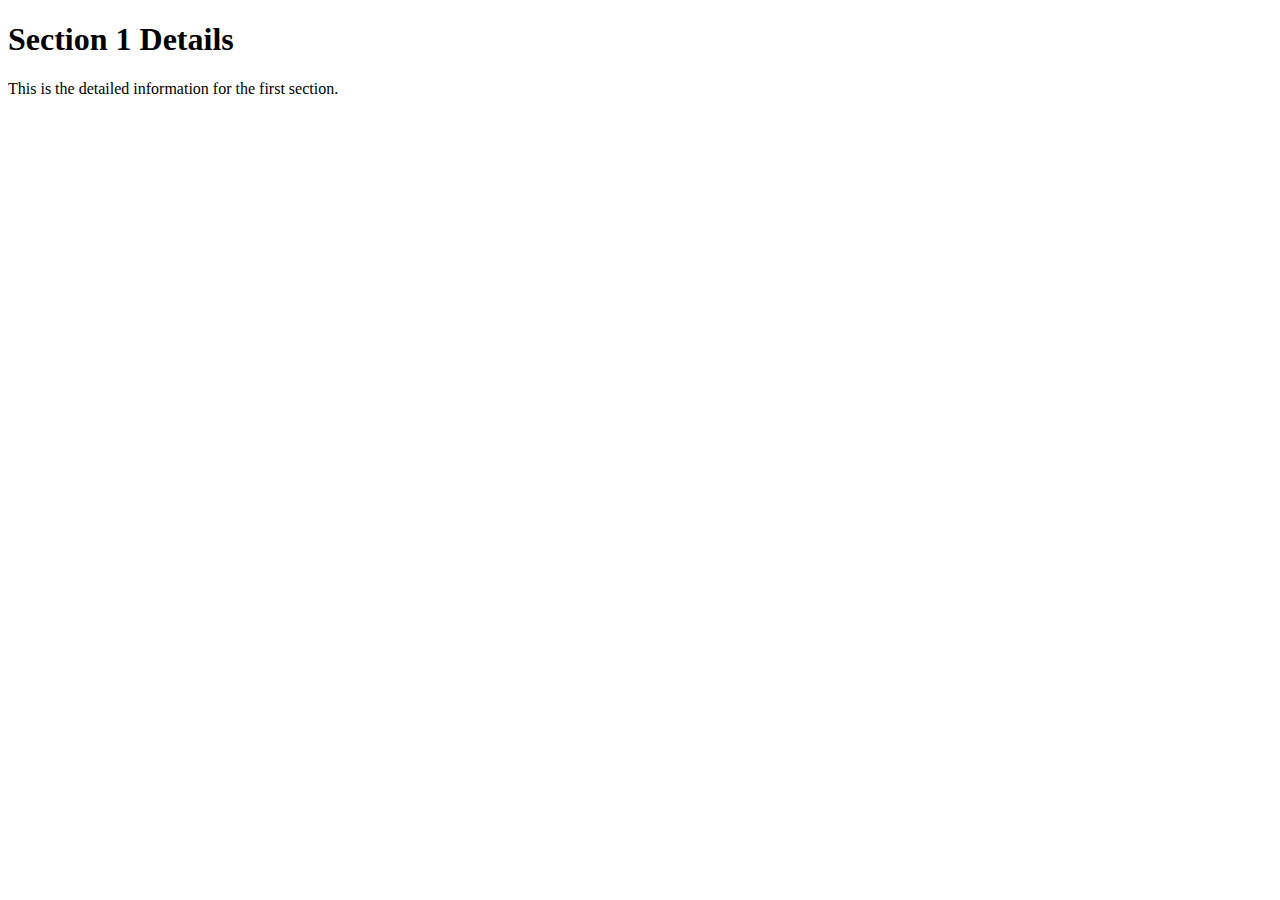
<file: details1.html>
<!DOCTYPE html>
<html lang="en">
<head>
    <meta charset="UTF-8">
    <meta http-equiv="X-UA-Compatible" content="IE=edge">
    <meta name="viewport" content="width=device-width, initial-scale=1.0">
    <title>Stock Prediction Tool</title>
</head>
<body>
    <h1>Section 1 Details</h1>
    <p>This is the detailed information for the first section.</p>
    <!-- Add more content as needed -->
</body>
</html>
</file>
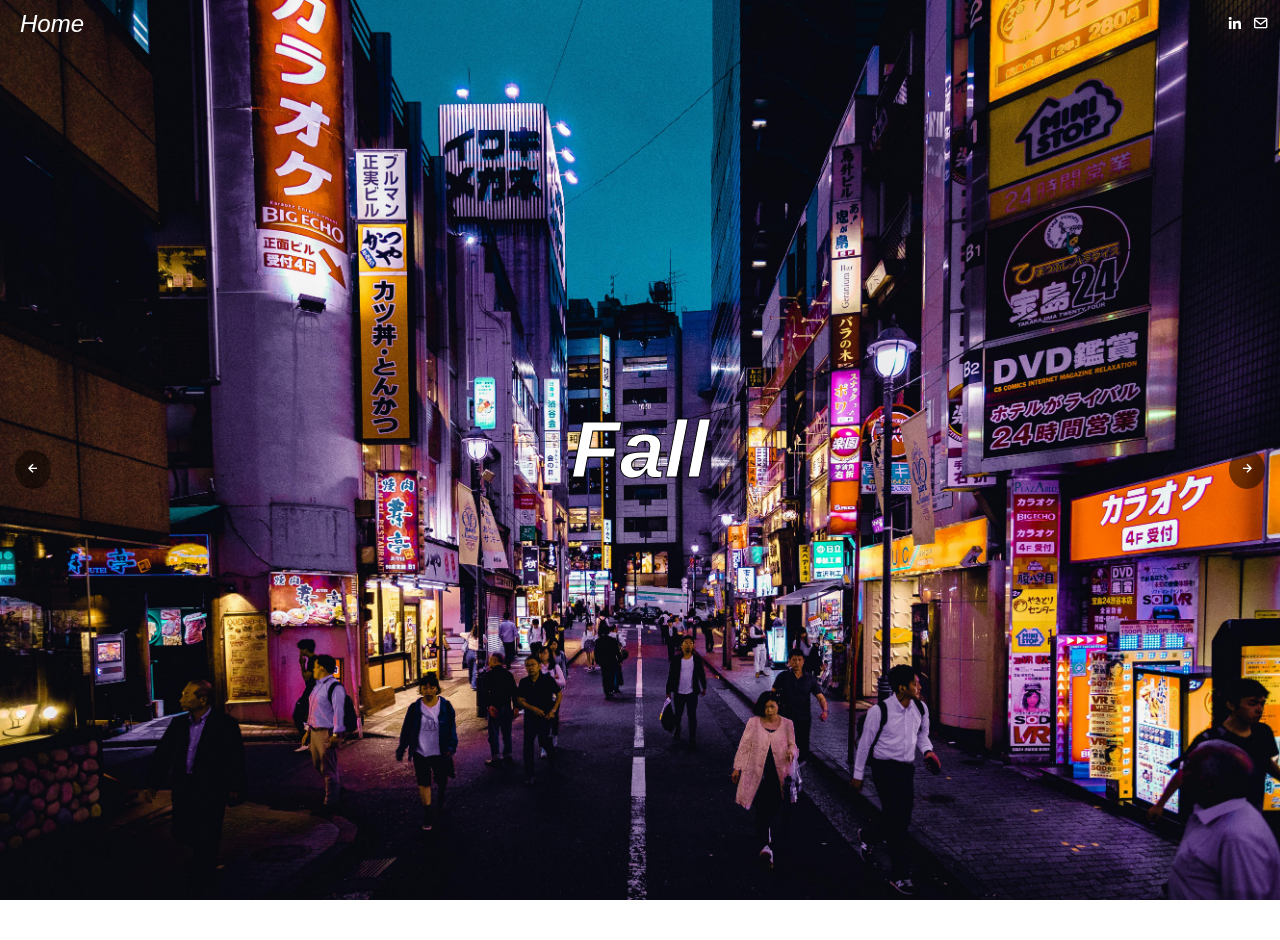
<file: nienie.html>
<!DOCTYPE html>
<html lang="en">
<head>
    <meta charset="UTF-8">
    <meta name="viewport" content="width=device-width, initial-scale=1.0">
    <title>Unreal Engine Horror Game | Kyle Baptiste</title>
    <link href="https://unpkg.com/boxicons@2.1.4/css/boxicons.min.css" rel="stylesheet">
    <style>
        body {
            margin: 0;
            font-family: Arial, sans-serif;
            overflow: hidden;
        }

        .banner {
            position: relative;
            height: 100vh;
            display: flex;
            justify-content: center;
            align-items: center;
            background: url('./images/yapan.jpg') no-repeat center center/cover;
        }

        .banner .text {
            position: absolute;
            font-size: 5rem;
            color: white;
            font-weight: bold;
            transition: filter 0.5s ease;
            z-index: 1;
            -webkit-text-stroke: 1px black;
            font-style: italic;
        }

        .banner:hover .text {
            filter: blur(5px);
        }

        .banner .overlay {
            position: absolute;
            top: 0;
            left: 0;
            width: 100%;
            height: 100%;
            background: rgba(0, 0, 0, 0.7);
            opacity: 0;
            transition: opacity 0.5s ease;
            display: flex;
            justify-content: center;
            align-items: center;
            flex-direction: column;
            color: white;
            text-align: center;
            padding: 20px;
            z-index: 2;
        }

        .banner:hover .overlay {
            opacity: 1;
        }

        .overlay h2 {
            font-size: 2.5rem;
            margin: 0;
        }

        .overlay p {
            margin: 15px 0;
            font-size: 1.2rem;
        }

        .overlay ul {
            text-align: left;
            padding: 0;
            list-style: none;
        }

        .overlay ul li {
            margin: 5px 0;
        }

        .navigation {
            position: absolute;
            top: 50%;
            width: 100%;
            display: flex;
            justify-content: space-between;
            z-index: 3;
        }

        .navigation span {
            cursor: pointer;
            background: rgba(0, 0, 0, 0.5);
            color: white;
            padding: 10px;
            border-radius: 50%;
            margin: 0 15px;
            transition: background 0.3s ease;
        }

        .navigation span:hover {
            background: rgba(0, 0, 0, 0.8);
        }

        .header {
            position: absolute;
            top: 0;
            left: 0;
            width: 100%;
            display: flex;
            justify-content: space-between;
            align-items: center;
            padding: 10px 20px;
            z-index: 4;
        }

        .header .logo {
            font-size: 1.5rem;
            color: white;
            text-decoration: none;
            font-style: italic;
        }

        .header .social-media {
            display: flex;
            gap: 10px;
            margin-right: 31px;
        }

        .header .social-media a {
            color: white;
            text-decoration: none;
        }
    </style>
</head>
<body>
    <header class="header">
        <a href="index.html" class="logo">Home</a>
        <div class="social-media">
            <a href="https://www.linkedin.com/in/kyle-baptiste/">
                <i class="bx bxl-linkedin"></i>
            </a>
            <a href="mailto:kylelbaptiste@gmail.com">
                <i class="bx bx-envelope"></i>
            </a>
        </div>
    </header>

    <section class="banner">
        <div class="text">Fall</div>
        <div class="overlay">
            <h2>Unreal Engine Open World Game</h2>
            <p>Game Development Project: 2024 </p>
            <iframe width="560" height="315" src="https://www.youtube.com/embed/rwowUqXCglo?si=a1BTV9ZaxfCXJhEy" frameborder="0" allowfullscreen></iframe>
            <h2>Project Overview</h2>
            <p>This project focuses on third person movement, and animations. When the user turns their view, the players head also reacts to their vision. 
                The user also has a firing and holster animation.</p>
            <h2>Key Development Aspects</h2>
            <ul>
                <li>Blocking out levels with design for starting arena and setup player spawns.</li>
                <li>This specific demo focuses on creating interactable items, and a floating widget system to guide the player.</li>
                <li>Development also includes creating a toggleable flashlight  with working sound for the player to interact with.</li>
            </ul>
        </div>
        <div class="navigation">
            <span class="prev-btn" onclick="navigateTo('futureprojpage.html')"><i class="bx bx-left-arrow-alt"></i></span>
            <span class="next-btn" onclick="navigateTo('index.html')"><i class="bx bx-right-arrow-alt"></i></span>
        </div>
    </section>

    <script>
        function navigateTo(page) {
            window.location.href = page;
        }
    </script>
</body>
</html>
</file>
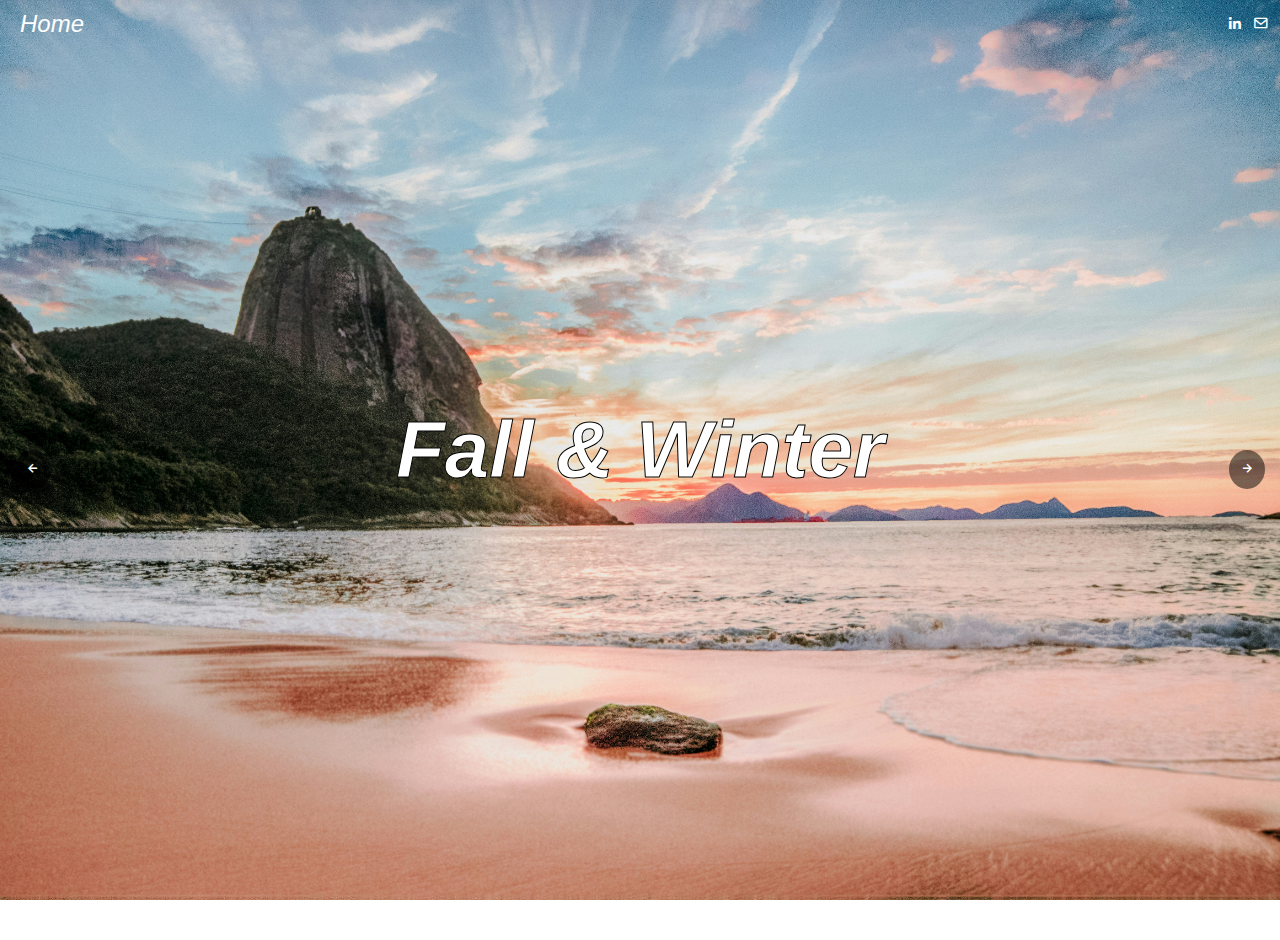
<file: selfdrivepage.html>
<!DOCTYPE html>
<html lang="en">
<head>
    <meta charset="UTF-8">
    <meta name="viewport" content="width=device-width, initial-scale=1.0">
    <title>Self Driving AI | Kyle Baptiste</title>
    <link href="https://unpkg.com/boxicons@2.1.4/css/boxicons.min.css" rel="stylesheet">
    <style>
        body {
            margin: 0;
            font-family: Arial, sans-serif;
            overflow: hidden;
        }

        .banner {
            position: relative;
            height: 100vh;
            display: flex;
            justify-content: center;
            align-items: center;
            background: url('./images/brazil.jpg') no-repeat center center/cover;
        }

        .banner .text {
            position: absolute;
            font-size: 5rem;
            color: white;
            font-weight: bold;
            transition: filter 0.5s ease;
            z-index: 1;
            -webkit-text-stroke: 1px black;
            font-style: italic;
        }

        .banner:hover .text {
            filter: blur(5px);
        }

        .banner .overlay {
            position: absolute;
            top: 0;
            left: 0;
            width: 100%;
            height: 100%;
            background: rgba(0, 0, 0, 0.7);
            opacity: 0;
            transition: opacity 0.5s ease;
            display: flex;
            justify-content: center;
            align-items: center;
            flex-direction: column;
            color: white;
            text-align: center;
            padding: 20px;
            z-index: 2;
        }

        .banner:hover .overlay {
            opacity: 1;
        }

        .overlay h2 {
            font-size: 2.5rem;
            margin: 0;
        }

        .overlay p {
            margin: 15px 0;
            font-size: 1.2rem;
        }

        .overlay ul {
            text-align: left;
            padding: 0;
            list-style: none;
        }

        .overlay ul li {
            margin: 5px 0;
        }

        .navigation {
            position: absolute;
            top: 50%;
            width: 100%;
            display: flex;
            justify-content: space-between;
            z-index: 3;
        }

        .navigation span {
            cursor: pointer;
            background: rgba(0, 0, 0, 0.5);
            color: white;
            padding: 10px;
            border-radius: 50%;
            margin: 0 15px;
            transition: background 0.3s ease;
        }

        .navigation span:hover {
            background: rgba(0, 0, 0, 0.8);
        }

        .header {
            position: absolute;
            top: 0;
            left: 0;
            width: 100%;
            display: flex;
            justify-content: space-between;
            align-items: center;
            padding: 10px 20px;
            z-index: 4;
        }

        .header .logo {
            font-size: 1.5rem;
            color: white;
            text-decoration: none;
            font-style: italic;
        }

        .header .social-media {
            display: flex;
            gap: 10px;
            margin-right: 31px;
        }

        .header .social-media a {
            color: white;
            text-decoration: none;
        }

    </style>
</head>
<body>
    <header class="header">
        <a href="index.html" class="logo">Home</a>
        <div class="social-media">
            <a href="https://www.linkedin.com/in/kyle-baptiste/">
                <i class="bx bxl-linkedin"></i>
            </a>
            <a href="mailto:kylelbaptiste@gmail.com">
                <i class="bx bx-envelope"></i>
            </a>
        </div>
    </header>

    <section class="banner">
        <div class="text">Fall & Winter</div>
        <div class="overlay">
            <h2>Self Driving AI Project</h2>
            <p>Autonomous Path Mapping Project: 2024</p>
            <h2>Project Overview</h2>
            <p>This project aims to develop a self-driving AI system using Carla to map out and navigate road paths autonomously. Currently working on learning AI pathing for virtual vehicles within UE5</p>
            <h2>Project Goals</h2>
            <ul>
                <li>Utilize Carla & UE5 for autonomous vehicle simulation</li>
                <li>Develop advanced path mapping algorithms</li>
                <li>Create an intelligent navigation system</li>
            </ul>
        </div>
        <div class="navigation">
            <span class="prev-btn" onclick="navigateTo('uepage.html')"><i class="bx bx-left-arrow-alt"></i></span>
            <span class="next-btn" onclick="navigateTo('ue2page.html')"><i class="bx bx-right-arrow-alt"></i></span>
        </div>
    </section>

    <script>
        function navigateTo(page) {
            window.location.href = page;
        }
    </script>
</body>
</html>
</file>
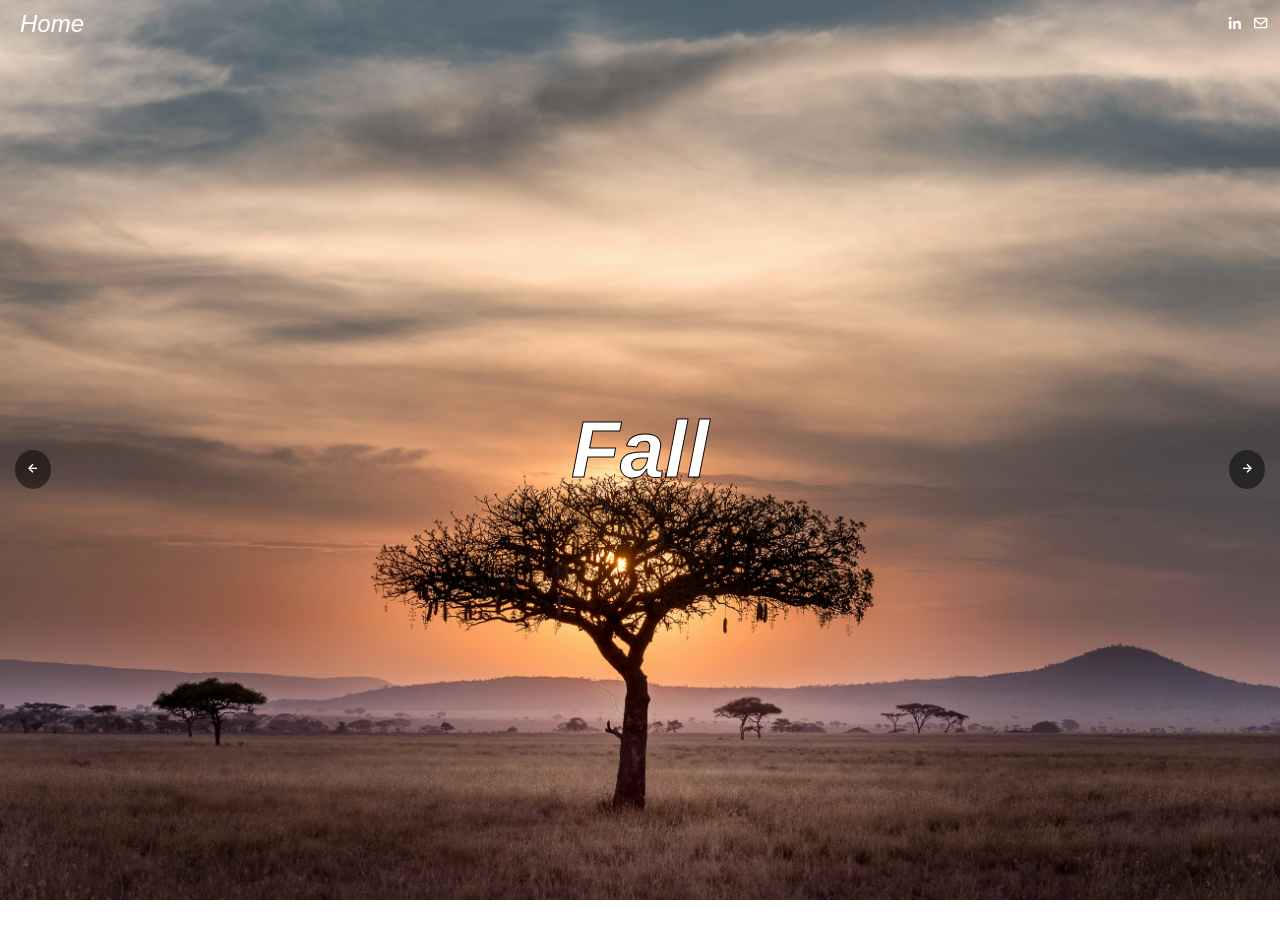
<file: ue2page.html>
<!DOCTYPE html>
<html lang="en">
<head>
    <meta charset="UTF-8">
    <meta name="viewport" content="width=device-width, initial-scale=1.0">
    <title>Unreal Engine Horror Game | Kyle Baptiste</title>
    <link href="https://unpkg.com/boxicons@2.1.4/css/boxicons.min.css" rel="stylesheet">
    <style>
        body {
            margin: 0;
            font-family: Arial, sans-serif;
            overflow: hidden;
        }

        .banner {
            position: relative;
            height: 100vh;
            display: flex;
            justify-content: center;
            align-items: center;
            background: url('./images/africa.jpg') no-repeat center center/cover;
        }

        .banner .text {
            position: absolute;
            font-size: 5rem;
            color: white;
            font-weight: bold;
            transition: filter 0.5s ease;
            z-index: 1;
            -webkit-text-stroke: 1px black;
            font-style: italic;
        }

        .banner:hover .text {
            filter: blur(5px);
        }

        .banner .overlay {
            position: absolute;
            top: 0;
            left: 0;
            width: 100%;
            height: 100%;
            background: rgba(0, 0, 0, 0.7);
            opacity: 0;
            transition: opacity 0.5s ease;
            display: flex;
            justify-content: center;
            align-items: center;
            flex-direction: column;
            color: white;
            text-align: center;
            padding: 20px;
            z-index: 2;
        }

        .banner:hover .overlay {
            opacity: 1;
        }

        .overlay h2 {
            font-size: 2.5rem;
            margin: 0;
        }

        .overlay p {
            margin: 15px 0;
            font-size: 1.2rem;
        }

        .overlay ul {
            text-align: left;
            padding: 0;
            list-style: none;
        }

        .overlay ul li {
            margin: 5px 0;
        }

        .navigation {
            position: absolute;
            top: 50%;
            width: 100%;
            display: flex;
            justify-content: space-between;
            z-index: 3;
        }

        .navigation span {
            cursor: pointer;
            background: rgba(0, 0, 0, 0.5);
            color: white;
            padding: 10px;
            border-radius: 50%;
            margin: 0 15px;
            transition: background 0.3s ease;
        }

        .navigation span:hover {
            background: rgba(0, 0, 0, 0.8);
        }

        .header {
            position: absolute;
            top: 0;
            left: 0;
            width: 100%;
            display: flex;
            justify-content: space-between;
            align-items: center;
            padding: 10px 20px;
            z-index: 4;
        }

        .header .logo {
            font-size: 1.5rem;
            color: white;
            text-decoration: none;
            font-style: italic;
        }

        .header .social-media {
            display: flex;
            gap: 10px;
            margin-right: 31px;
        }

        .header .social-media a {
            color: white;
            text-decoration: none;
        }
    </style>
</head>
<body>
    <header class="header">
        <a href="index.html" class="logo">Home</a>
        <div class="social-media">
            <a href="https://www.linkedin.com/in/kyle-baptiste/">
                <i class="bx bxl-linkedin"></i>
            </a>
            <a href="mailto:kylelbaptiste@gmail.com">
                <i class="bx bx-envelope"></i>
            </a>
        </div>
    </header>

    <section class="banner">
        <div class="text">Fall</div>
        <div class="overlay">
            <h2> Unreal Engine: Radius Based Items & Blocking</h2>
            <p>Game Development Project: 2024</p>
            <iframe width="560" height="315" src="https://www.youtube.com/embed/lg2eXCDH7_Y?si=8P3cPQ9tGbgNvF50" frameborder="0" allowfullscreen></iframe>
            <h2>Project Overview</h2>
            <p>The demo displays the staring stage with focus on world interaction of items, and a functional flashlight for the player.</p>
            <h2>Key Development Aspects</h2>
            <ul>
                <li>Blocking out levels with design for starting arena and setup player spawns.</li>
                <li>This specific demo focuses on creating interactable items, and a floating widget system to guide the player.</li>
                <li>Development also includes creating a toggleable flashlight  with working sound for the player to interact with.</li>
            </ul>
        </div>
        <div class="navigation">
            <span class="prev-btn" onclick="navigateTo('selfdrivepage.html')"><i class="bx bx-left-arrow-alt"></i></span>
            <span class="next-btn" onclick="navigateTo('futureprojpage.html')"><i class="bx bx-right-arrow-alt"></i></span>
        </div>
    </section>

    <script>
        function navigateTo(page) {
            window.location.href = page;
        }
    </script>
</body>
</html>
</file>
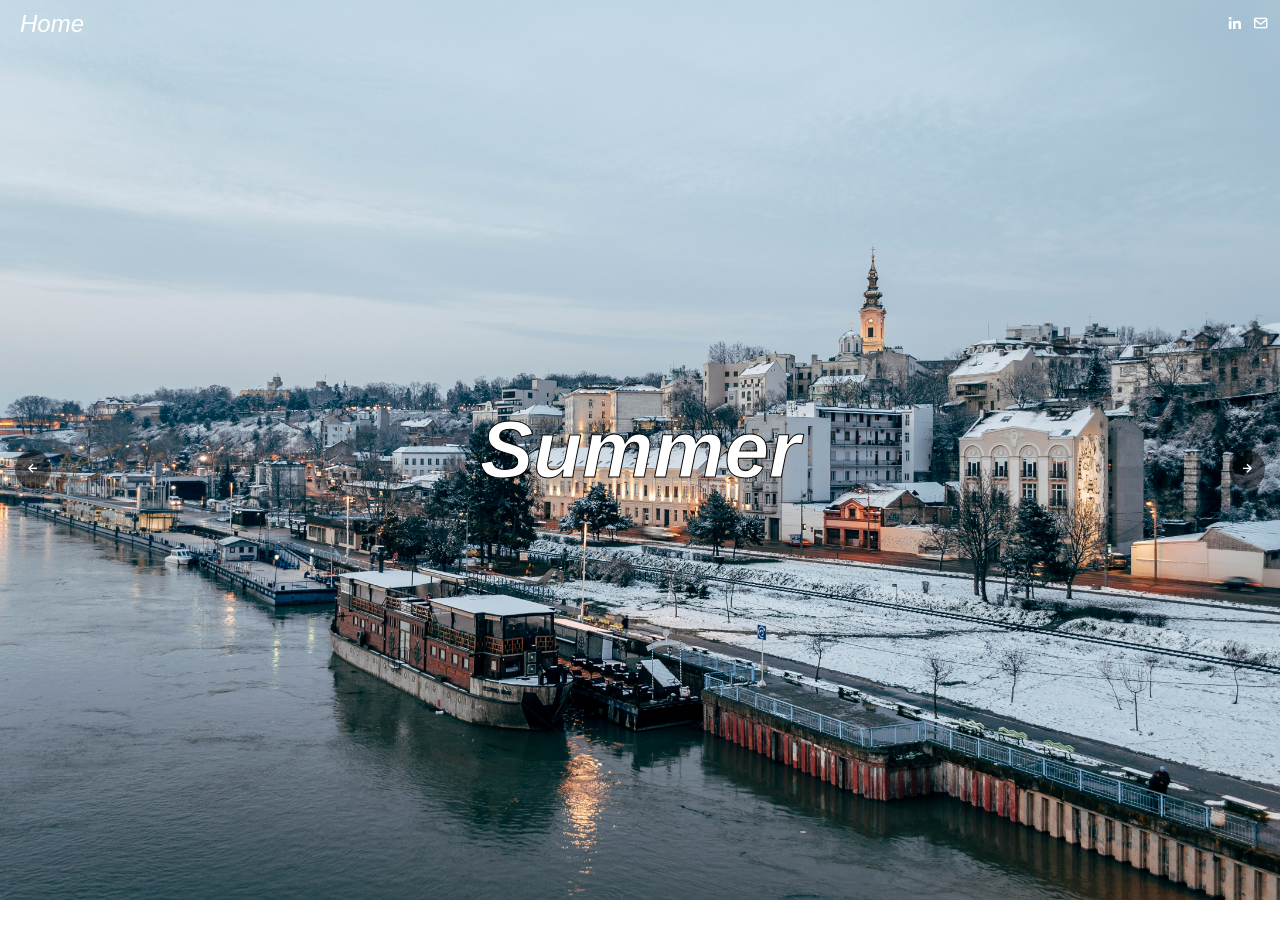
<file: uepage.html>
<!DOCTYPE html>
<html lang="en">
<head>
    <meta charset="UTF-8">
    <meta name="viewport" content="width=device-width, initial-scale=1.0">
    <title>Unreal Engine Blueprinting | Kyle Baptiste</title>
    <link href="https://unpkg.com/boxicons@2.1.4/css/boxicons.min.css" rel="stylesheet">
    <style>
        body {
            margin: 0;
            font-family: Arial, sans-serif;
            overflow: hidden;
        }

        .banner {
            position: relative;
            height: 100vh;
            display: flex;
            justify-content: center;
            align-items: center;
            background: url('./images/serbia.jpg') no-repeat center center/cover;
        }

        .banner .text {
            position: absolute;
            font-size: 5rem;
            color: white;
            font-weight: bold;
            transition: filter 0.5s ease;
            z-index: 1;
            -webkit-text-stroke: 1px black;
            font-style: italic;
        }

        .banner:hover .text {
            filter: blur(5px);
        }

        .banner .overlay {
            position: absolute;
            top: 0;
            left: 0;
            width: 100%;
            height: 100%;
            background: rgba(0, 0, 0, 0.7);
            opacity: 0;
            transition: opacity 0.5s ease;
            display: flex;
            justify-content: center;
            align-items: center;
            flex-direction: column;
            color: white;
            text-align: center;
            padding: 20px;
            z-index: 2;
        }

        .banner:hover .overlay {
            opacity: 1;
        }

        .overlay h2 {
            font-size: 2.5rem;
            margin: 0;
        }

        .overlay p {
            margin: 15px 0;
            font-size: 1.2rem;
        }

        .overlay iframe {
            margin: 15px 0;
            width: 560px;
            height: 315px;
            border: none;
        }

        .overlay ul {
            text-align: left;
            padding: 0;
            list-style: none;
        }

        .overlay ul li {
            margin: 5px 0;
        }

        .navigation {
            position: absolute;
            top: 50%;
            width: 100%;
            display: flex;
            justify-content: space-between;
            z-index: 3;
        }

        .navigation span {
            cursor: pointer;
            background: rgba(0, 0, 0, 0.5);
            color: white;
            padding: 10px;
            border-radius: 50%;
            margin: 0 15px;
            transition: background 0.3s ease;
        }

        .navigation span:hover {
            background: rgba(0, 0, 0, 0.8);
        }

        .header {
            position: absolute;
            top: 0;
            left: 0;
            width: 100%;
            display: flex;
            justify-content: space-between;
            align-items: center;
            padding: 10px 20px;
            z-index: 4;
        }

        .header .logo {
            font-size: 1.5rem;
            color: white;
            text-decoration: none;
            font-style: italic;
        }

        .header .social-media {
            display: flex;
            gap: 10px;
            margin-right: 31px;
        }

        .header .social-media a {
            color: white;
            text-decoration: none;
        }

    </style>
</head>
<body>
    <header class="header">
        <a href="index.html" class="logo">Home</a>
        <div class="social-media">
            <a href="https://www.linkedin.com/in/kyle-baptiste/">
                <i class="bx bxl-linkedin"></i>
            </a>
            <a href="mailto:kylelbaptiste@gmail.com">
                <i class="bx bx-envelope"></i>
            </a>
        </div>
    </header>

    <section class="banner">
        <div class="text">Summer</div>
        <div class="overlay">
            <h2>Unreal Engine: Flashlight and Item Blueprinting</h2>
            <p>Game Development Project: 2024</p>
            <iframe src="https://www.youtube.com/embed/vqdiqRWqONc" allowfullscreen></iframe>
            <h2>Project Overview</h2>
            <p>This project focuses on creating advanced blueprinting for game mechanics like flashlight and item interactions. An AI based actor was created to patrol the map and search for the player.</p>
            <h2>Key Development Aspects</h2>
            <ul>
                <li>Implementing AI that patrols its own path fir the player controlled pawn.</li>
                <li>Rigged jogging, crouching, and jumping animations.</li>
                <li>Populated a world starting area with trees, river, bridge, and small houses.</li>
            </ul>
        </div>
        <div class="navigation">
            <span class="prev-btn" onclick="navigateTo('stockpage.html')"><i class="bx bx-left-arrow-alt"></i></span>
            <span class="next-btn" onclick="navigateTo('selfdrivepage.html')"><i class="bx bx-right-arrow-alt"></i></span>
        </div>
    </section>

    <script>
        function navigateTo(page) {
            window.location.href = page;
        }
    </script>
</body>
</html>
</file>
